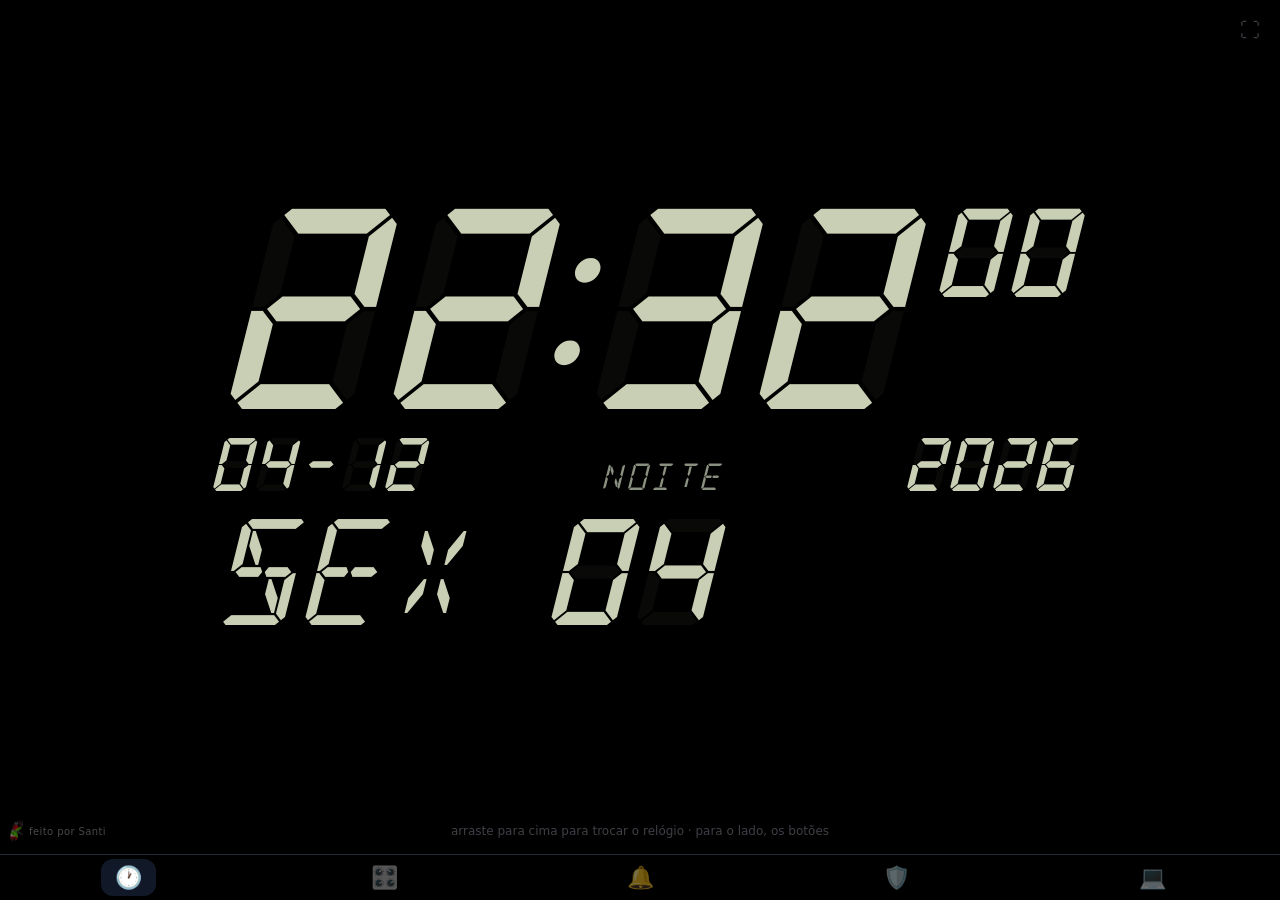
<file: public/index.html>
<!doctype html>
<html lang="pt-BR">
<head>
<meta charset="utf-8">
<meta name="viewport" content="width=device-width,initial-scale=1,viewport-fit=cover,user-scalable=no">
<meta name="theme-color" content="#000000">
<meta name="mobile-web-app-capable" content="yes">
<meta name="apple-mobile-web-app-capable" content="yes">
<meta name="apple-mobile-web-app-status-bar-style" content="black">
<link rel="manifest" href="manifest.webmanifest">
<link rel="icon" href="icone.svg">
<link rel="stylesheet" href="app.css">
<title>Stream Deck</title>
</head>
<body>

<div id="telas">

  <!-- 1. Relógio -->
  <section class="tela-app" id="telaRelogio" data-nome="relogio">
    <div id="aodConteudo">
      <div id="aodRelogio"></div>
      <div id="aodData"></div>
      <div id="aodInfo"></div>
    </div>
    <div id="aodDica">arraste para cima para trocar o relógio · para o lado, os botões</div>
    <button id="btnTelaCheia" aria-label="Tela cheia">⛶</button>
    <div id="ilha" hidden>
      <div class="ilha-compacta"><span id="ilhaIcone">🔔</span><b id="ilhaResumo"></b></div>
      <div class="ilha-cheia">
        <div class="ilha-meta"><span id="ilhaOrigem"></span><span id="ilhaTempo"></span></div>
        <b id="ilhaTitulo"></b>
        <p id="ilhaMsg"></p>
        <div class="linha" id="ilhaBotoes"><button class="perigo" data-ilha="negar">Negar</button><button class="sucesso" data-ilha="permitir">Permitir</button></div>
      </div>
    </div>
  </section>

  <!-- 2. Botões -->
  <section class="tela-app" id="telaBotoes" data-nome="botoes">
    <header id="topo">
      <div id="barra">
        <span id="status" title="Conexão">●</span>
        <span id="uso"></span>
        <button id="btnEditar" aria-label="Editar botões">✏️</button>
      </div>
      <nav id="abas"></nav>
    </header>
    <div id="editarBarra" hidden>
      <span>Editando</span>
      <label>Colunas <button data-col="-1">−</button><b id="numColunas">3</b><button data-col="1">+</button></label>
      <button id="btnPaginaConfig">Página…</button>
    </div>
    <main id="grade"></main>
  </section>

  <!-- 3. Notificações -->
  <section class="tela-app" id="telaNotifs" data-nome="notificacoes">
    <header class="cabeca"><h2>Notificações</h2><button id="btnLimparNotifs">Limpar</button></header>
    <div id="listaNotifs" class="lista"></div>
  </section>

  <!-- 4. Permissões -->
  <section class="tela-app" id="telaPermissoes" data-nome="permissoes">
    <header class="cabeca"><h2>Permissões</h2><button id="btnLimparPedidos">Limpar</button></header>
    <div class="lista">
      <div id="pendentes"></div>
      <h3 class="subtitulo" id="tituloRespondidos" hidden>Respondidos</h3>
      <div id="respondidos"></div>
    </div>
  </section>

  <!-- 5. PC -->
  <section class="tela-app" id="telaPC" data-nome="pc">
    <header class="cabeca"><h2 id="nomePC">PC</h2></header>
    <div class="lista">
      <div class="cartao">
        <h3>Conexão</h3>
        <p id="textoConexao"></p>
        <button id="btnEscanear" class="primario">📷 Escanear QR code do PC</button>
        <button id="btnInstalarApp" class="primario">📲 Instalar o app (abre mesmo sem o PC)</button>
        <button id="btnDigitar" class="neutro">Digitar o endereço</button>
        <button id="btnDesparear" class="perigo">Desconectar do PC</button>
      </div>
      <div class="cartao">
        <div class="medidor"><span>CPU</span><div class="trilho"><i id="barraCpu"></i></div><b id="valorCpu">–</b></div>
        <div class="medidor"><span>RAM</span><div class="trilho"><i id="barraRam"></i></div><b id="valorRam">–</b></div>
        <p class="dica" id="infoPC"></p>
      </div>
      <div class="cartao">
        <h3>Atualização</h3>
        <p id="textoVersao">–</p>
        <button id="btnAtualizar" class="primario" hidden>Atualizar agora</button>
        <button id="btnProcurar" class="neutro">Procurar atualização</button>
      </div>
      <div class="cartao">
        <h3>OBS Studio</h3>
        <p class="dica" style="margin:0 0 8px">No OBS: Ferramentas → Configurações do servidor WebSocket → Ativar. Copie a senha de lá.</p>
        <div class="linha"><input id="obsHost" placeholder="127.0.0.1" style="flex:3"><input id="obsPorta" placeholder="4455" inputmode="numeric" style="flex:1"></div>
        <input id="obsSenha" type="password" placeholder="senha do WebSocket" autocomplete="off" style="margin-top:6px">
        <button id="btnObs" class="neutro">Salvar e testar</button>
      </div>
      <div class="cartao">
        <h3>Páginas de botões</h3>
        <p>Troca as suas páginas pelas do Command Center (HOME, VILTRUN, WORK, SYSTEM, GAMING, STREAM, AUDIO).</p>
        <button id="btnRestaurar" class="neutro">Carregar páginas do Command Center</button>
      </div>
    </div>
  </section>
</div>

<div id="marca" aria-hidden="true"><img src="marca.png" alt=""><span>feito por Santi</span></div>

<nav id="menu">
  <button data-ir="0" aria-label="Relógio">🕐</button>
  <button data-ir="1" aria-label="Botões">🎛️</button>
  <button data-ir="2" aria-label="Notificações">🔔<b class="badge" id="badgeNotifs" hidden></b></button>
  <button data-ir="3" aria-label="Permissões">🛡️<b class="badge" id="badgePedidos" hidden></b></button>
  <button data-ir="4" aria-label="PC">💻<b class="badge" id="badgePC" hidden>1</b></button>
</nav>

<!-- Modal genérico (texto, saída de comando, editor, confirmação) -->
<section id="modal" class="modal" hidden>
  <div class="caixa" id="modalCaixa"></div>
</section>

<div id="aviso" hidden></div>
<video id="acordado" src="acordado.mp4" muted playsinline loop></video>

<script src="app.js"></script>
</body>
</html>
</file>
<file: public/app.css>
* { box-sizing: border-box; -webkit-tap-highlight-color: transparent; }
html, body { margin: 0; height: 100%; background: #000; color: #e5e7eb; font-family: system-ui, -apple-system, "Segoe UI", Roboto, sans-serif; overflow: hidden; }
body { display: flex; flex-direction: column; padding: env(safe-area-inset-top) env(safe-area-inset-right) 0 env(safe-area-inset-left); user-select: none; -webkit-user-select: none; overscroll-behavior: none; }
button { font: inherit; color: inherit; background: none; border: 0; cursor: pointer; }
[hidden] { display: none !important; }

/* telas lado a lado, deslizando */
#telas { flex: 1; min-height: 0; display: flex; overflow-x: auto; overflow-y: hidden; scroll-snap-type: x mandatory; scrollbar-width: none; overscroll-behavior-x: contain; }
#telas::-webkit-scrollbar { display: none; }
.tela-app { flex: 0 0 100%; width: 100%; min-width: 0; height: 100%; scroll-snap-align: start; scroll-snap-stop: always; display: flex; flex-direction: column; position: relative; }

/* barra de navegação */
#menu { display: flex; justify-content: space-around; border-top: 1px solid #1f2937; padding: 4px 0 calc(4px + env(safe-area-inset-bottom)); transition: opacity .4s; background: #000; }
#menu button { font-size: 22px; padding: 6px 14px; border-radius: 12px; position: relative; opacity: .45; transition: opacity .2s, background .2s; }
#menu button.ativo { opacity: 1; background: #111827; }
#menu.apagado { opacity: .15; }
.badge { position: absolute; top: 0; right: 4px; background: #ef4444; color: #fff; font-size: 10px; min-width: 16px; height: 16px; border-radius: 8px; display: grid; place-items: center; padding: 0 3px; font-style: normal; }
#badgePC { background: #2563eb; }

/* cabeçalho das telas de lista */
.cabeca { display: flex; align-items: center; gap: 8px; padding: 12px 14px; border-bottom: 1px solid #1f2937; }
.cabeca h2 { margin: 0; flex: 1; font-size: 18px; }
.cabeca button { color: #9ca3af; padding: 4px 8px; }
.lista { flex: 1; overflow-y: auto; padding: 10px 12px; }
.subtitulo { font-size: 12px; color: #6b7280; text-transform: uppercase; letter-spacing: 1px; margin: 18px 4px 8px; }
.vazio { color: #6b7280; text-align: center; margin: 40px 20px; line-height: 1.5; }

/* tela de botões */
#topo { display: flex; flex-direction: column; gap: 6px; padding: 6px 10px 8px; border-bottom: 1px solid #1f2937; }
#abas { display: flex; gap: 6px; overflow-x: auto; scrollbar-width: none; }
#abas::-webkit-scrollbar { display: none; }
#abas button { padding: 6px 12px; border-radius: 999px; background: #111827; white-space: nowrap; font-size: 14px; }
#abas button.ativa { background: #e5e7eb; color: #000; }
#barra { display: flex; align-items: center; gap: 4px; }
#barra button { font-size: 18px; padding: 4px 6px; }
#status { color: #ef4444; font-size: 12px; }
#status.on { color: #22c55e; }
#uso { flex: 1; margin-left: 4px; font-size: 11px; color: #9ca3af; font-variant-numeric: tabular-nums; white-space: nowrap; }

#editarBarra { display: flex; align-items: center; gap: 12px; padding: 8px 12px; background: #1e293b; font-size: 13px; }
#editarBarra button { background: #334155; border-radius: 6px; padding: 2px 10px; }
#editarBarra label { display: flex; align-items: center; gap: 6px; }

#grade { flex: 1; min-height: 0; overflow-y: auto; display: grid; grid-template-columns: repeat(var(--colunas, 3), var(--lado, 1fr)); grid-auto-rows: var(--lado, 110px); gap: 10px; padding: 12px; align-content: start; justify-content: center; }
.tecla { border-radius: 16px; display: flex; flex-direction: column; align-items: center; justify-content: center; gap: 6px; padding: 6px; text-align: center; transition: transform .18s cubic-bezier(.3,1.6,.5,1), filter .15s; position: relative; overflow: hidden; }
.tecla:active { transform: scale(.9); filter: brightness(1.25); transition-duration: .06s; }
.tecla:active .ico { transform: scale(1.15); }
.tecla .ico { transition: transform .18s cubic-bezier(.3,1.6,.5,1); }
.onda { position: absolute; border-radius: 50%; background: #fff; opacity: .35; transform: scale(0); pointer-events: none; animation: onda .55s ease-out forwards; }
@keyframes onda { to { transform: scale(1); opacity: 0; } }
.tecla .ico { font-size: clamp(20px, calc(var(--lado, 100px) * .34), 44px); line-height: 1; }
.tecla .nome { font-size: 12px; line-height: 1.15; font-weight: 600; text-shadow: 0 1px 2px #0008; word-break: break-word; }
.tecla.rodando::after { content: ""; position: absolute; inset: 0; background: #fff3; animation: pisca .5s infinite alternate; }
.tecla.ok { animation: sucesso .6s ease-out; }
.tecla.erro { animation: tremer .45s ease-in-out; }
@keyframes sucesso { 0% { box-shadow: 0 0 0 0 #22c55ecc; } 30% { transform: scale(1.06); } 100% { box-shadow: 0 0 0 16px #22c55e00; transform: scale(1); } }
@keyframes tremer { 0%, 100% { transform: translateX(0); box-shadow: 0 0 0 3px #ef4444; } 20%, 60% { transform: translateX(-6px); } 40%, 80% { transform: translateX(6px); } }
.editando .tecla { outline: 2px dashed #ffffff55; }
.tecla.nova { background: #111827; color: #6b7280; font-size: 34px; }
@keyframes pisca { to { background: #fff0; } }

/* cartões de notificação e pedido */
.notif, .cartao { background: #111827; border-radius: 12px; padding: 10px 12px; margin-bottom: 8px; }
.notif .meta { font-size: 11px; color: #9ca3af; display: flex; justify-content: space-between; gap: 8px; }
.notif h3 { margin: 4px 0; font-size: 15px; }
.notif p { margin: 0; font-size: 13px; color: #d1d5db; white-space: pre-wrap; word-break: break-word; max-height: 8em; overflow: hidden; }
.st-permitido { color: #22c55e; } .st-negado { color: #ef4444; } .st-expirado, .st-no-pc { color: #9ca3af; }

.pedido { background: #0f172a; border: 2px solid #facc15; border-radius: 16px; padding: 14px; margin-bottom: 12px; display: flex; flex-direction: column; gap: 10px; }
.pedido h3 { margin: 0; font-size: 18px; }
.pedido pre { margin: 0; background: #020617; padding: 10px; border-radius: 8px; white-space: pre-wrap; word-break: break-word; font-size: 12px; max-height: 34vh; overflow-y: auto; user-select: text; -webkit-user-select: text; }
.pedido .tempo { font-size: 12px; color: #9ca3af; }
.pedido .linha button { padding: 16px; font-size: 17px; }
.pedido .link { align-self: center; }

.cartao h3 { margin: 2px 0 8px; font-size: 15px; }
.cartao p { margin: 0 0 10px; color: #d1d5db; font-size: 14px; }
.cartao button { width: 100%; margin-top: 6px; }
.medidor { display: flex; align-items: center; gap: 10px; margin: 8px 0; font-size: 13px; color: #9ca3af; }
.medidor span { width: 34px; }
.medidor b { width: 42px; text-align: right; color: #e5e7eb; font-variant-numeric: tabular-nums; }
.trilho { flex: 1; height: 10px; background: #1f2937; border-radius: 5px; overflow: hidden; }
.trilho i { display: block; height: 100%; width: 0; background: #22c55e; transition: width .6s, background .6s; }

/* formulários e botões */
.tela { position: fixed; inset: 0; background: #000; display: flex; flex-direction: column; align-items: center; justify-content: center; gap: 12px; padding: 24px; text-align: center; z-index: 30; }
.tela p { color: #9ca3af; max-width: 340px; }
code { background: #1f2937; padding: 1px 6px; border-radius: 4px; }
input, select, textarea { font: inherit; color: #e5e7eb; background: #111827; border: 1px solid #374151; border-radius: 8px; padding: 10px; width: 100%; }
textarea { min-height: 120px; resize: vertical; }
.primario, .sucesso, .perigo, .neutro { padding: 12px 18px; border-radius: 10px; font-weight: 600; }
.primario { background: #2563eb; } .sucesso { background: #16a34a; } .perigo { background: #b91c1c; } .neutro { background: #374151; }
.link { color: #9ca3af; text-decoration: underline; padding: 8px; }
.linha { display: flex; gap: 10px; }
.linha > * { flex: 1; }
.etiqueta { align-self: flex-start; background: #312e81; color: #c7d2fe; font-size: 11px; padding: 3px 8px; border-radius: 999px; font-weight: 600; }
.dica { font-size: 12px; color: #6b7280; margin: -6px 0 0; }

.modal { position: fixed; inset: 0; background: #000c; z-index: 60; display: flex; align-items: flex-end; justify-content: center; }
.caixa { background: #0f172a; width: 100%; max-width: 520px; max-height: 90vh; overflow-y: auto; border-radius: 18px 18px 0 0; padding: 18px 18px calc(18px + env(safe-area-inset-bottom)); display: flex; flex-direction: column; gap: 12px; }
.caixa h2 { margin: 0; font-size: 18px; }
.caixa pre { margin: 0; background: #020617; padding: 10px; border-radius: 8px; white-space: pre-wrap; word-break: break-word; font-size: 12px; max-height: 40vh; overflow-y: auto; user-select: text; -webkit-user-select: text; }
.caixa label { display: flex; flex-direction: column; gap: 4px; font-size: 13px; color: #9ca3af; }
.caixa label.check { flex-direction: row; align-items: center; gap: 8px; }
.caixa label.check input { width: auto; }

#aviso { position: fixed; left: 50%; bottom: calc(76px + env(safe-area-inset-bottom)); transform: translateX(-50%); background: #1f2937; padding: 10px 16px; border-radius: 10px; z-index: 80; font-size: 14px; max-width: 90vw; }
#aviso.erro { background: #7f1d1d; }

#acordado { position: fixed; width: 1px; height: 1px; opacity: 0; pointer-events: none; }

/* relógio */
@font-face { font-family: "LCD7"; src: url("fontes/DSEG7Classic-Bold.woff2") format("woff2"); font-display: block; }
@font-face { font-family: "LCD14"; src: url("fontes/DSEG14Classic-Regular.woff2") format("woff2"); font-display: block; }

/* LCD: dígitos "apagados" (88) atrás dos acesos, como num display de verdade */
.rel-lcd { color: #c9cfb4; display: flex; flex-direction: column; gap: 3.2vh; font-size: min(4.6vw, 8vh); }
.lcd-linha { display: flex; align-items: flex-end; justify-content: space-between; gap: .5em; }
.lcd-7, .lcd-14 { position: relative; display: inline-block; white-space: pre; line-height: 1; }
.lcd-7 { font-family: "LCD7", monospace; font-style: italic; }
.lcd-14 { font-family: "LCD14", monospace; font-style: italic; }
.lcd-7 i, .lcd-14 i { font-style: inherit; color: #c9cfb40b; }
.lcd-14 i { visibility: hidden; }
.lcd-7 b, .lcd-14 b { position: absolute; right: 0; bottom: 0; font-weight: inherit; }
.lcd-hora .lcd-7:first-child { font-size: 3.4em; }
.lcd-hora .lcd-seg { font-size: 1.5em; align-self: flex-start; }
.lcd-meio { font-size: .9em; }
.lcd-rotulo { font-size: .5em; color: #8b9180; letter-spacing: .1em; }
.lcd-dia { font-size: 1.8em; justify-content: flex-start; gap: .7em; }

.rel-cores { display: flex; align-items: center; gap: 5vw; }
.cores-hora { display: flex; gap: .12em; font-size: min(30vw, 56vh); font-weight: 800; line-height: .9; letter-spacing: -.02em; font-variant-numeric: tabular-nums; }
.cores-hora [data-h] { color: #fafafa; }
.cores-hora [data-m] { color: #f05a3c; }
.cores-lado { display: flex; flex-direction: column; gap: 6px; font-size: min(3.6vw, 4.2vh); color: #a1a1aa; }
.cores-lado [data-turno] { margin-bottom: 10px; color: #d4d4d8; }

.rel-grande { display: flex; flex-direction: column; align-items: center; gap: 4vh; }
.grande-numeros { display: flex; align-items: center; gap: 2.5vw; font-size: min(19vw, 50vh); font-weight: 200; line-height: 1; font-variant-numeric: tabular-nums; color: #fafafa; }
.pontos { width: .07em; display: flex; flex-direction: column; gap: .14em; }
.pontos::before, .pontos::after { content: ""; width: .07em; height: .07em; border-radius: 50%; background: #71717a; }
.grande-base { display: flex; gap: 2em; font-size: min(3.4vw, 4.4vh); letter-spacing: .08em; color: #d4d4d8; }
.grande-base span { color: #71717a; font-weight: 400; }

/* em pé, os relógios novos empilham (como nas telas de celular) */
@media (orientation: portrait) {
  .rel-lcd { font-size: 5.6vw; gap: 2.4vh; }
  .rel-cores { flex-direction: column-reverse; align-items: flex-start; gap: 18px; }
  .cores-hora { flex-direction: column; font-size: 42vw; }
  .cores-lado { font-size: 4.4vw; }
  .grande-numeros { flex-direction: column; font-size: 36vw; gap: 2vh; }
  .pontos { flex-direction: row; width: auto; }
  .grande-base { font-size: 4vw; }
}

#telaRelogio { align-items: center; justify-content: center; color: #d4d4d8; touch-action: pan-x; }
#aodConteudo { display: flex; flex-direction: column; align-items: center; gap: 10px; transition: transform 2s; }
#aodData { font-size: 18px; color: #71717a; }
#aodInfo { font-size: 13px; color: #52525b; font-variant-numeric: tabular-nums; }
#aodInfo .alerta { color: #facc15; }
#aodDica { position: absolute; bottom: 16px; font-size: 12px; color: #3f3f46; transition: opacity 1s; text-align: center; }
#btnTelaCheia { position: absolute; top: 10px; right: 12px; color: #3f3f46; font-size: 20px; padding: 8px; }

.rel-digital { font-size: clamp(64px, 24vw, 180px); font-weight: 700; font-variant-numeric: tabular-nums; letter-spacing: -2px; line-height: 1; }
.rel-digital small { font-size: .3em; color: #52525b; margin-left: 4px; }
.rel-minimal { font-size: clamp(72px, 28vw, 220px); font-weight: 200; font-variant-numeric: tabular-nums; line-height: 1; }
.rel-analogico svg { width: min(70vw, 55vh); height: min(70vw, 55vh); }
.rel-palavras { font-size: clamp(28px, 9vw, 64px); font-weight: 300; text-align: center; max-width: 90vw; line-height: 1.2; }
.rel-palavras b { color: #fafafa; font-weight: 600; }
.rel-pomodoro { display: flex; flex-direction: column; align-items: center; gap: 14px; }
.rel-pomodoro .fase { font-size: 16px; color: #ef4444; text-transform: uppercase; letter-spacing: 3px; }
.rel-pomodoro .fase.pausa { color: #22c55e; }
.rel-pomodoro .tempo { font-size: clamp(72px, 26vw, 200px); font-weight: 300; font-variant-numeric: tabular-nums; line-height: 1; }
.rel-pomodoro .linha button { background: #18181b; color: #a1a1aa; padding: 10px 18px; border-radius: 10px; }

/* celular deitado */
@media (orientation: landscape) and (max-height: 560px) {
  #topo { flex-direction: row; align-items: center; padding: 4px 10px; gap: 10px; }
  #abas { flex: 1; order: 1; }
  #barra { order: 2; }
  #uso { flex: none; }
  #grade { padding: 8px 12px; gap: 8px; }
  .tecla { border-radius: 12px; gap: 3px; }
  .tecla .nome { font-size: 11px; }
  #editarBarra { padding: 4px 12px; }
  #menu { padding-top: 2px; padding-bottom: calc(2px + env(safe-area-inset-bottom)); }
  #menu button { font-size: 18px; padding: 3px 14px; }
  .cabeca { padding: 6px 14px; }
  .lista { padding: 8px 12px; }
  .pedido pre { max-height: 22vh; }
  .pedido .linha button { padding: 10px; }
  .rel-digital { font-size: min(24vw, 40vh); }
  .rel-minimal { font-size: min(28vw, 46vh); }
  .rel-palavras { font-size: min(9vw, 12vh); }
  .rel-analogico svg { width: 56vh; height: 56vh; }
  .rel-pomodoro { gap: 6px; }
  .rel-pomodoro .tempo { font-size: min(26vw, 36vh); }
  .rel-pomodoro .linha button { padding: 6px 14px; }
  #aodConteudo { gap: 4px; }
  #aodData { font-size: 15px; }
  #aodDica { display: none; }
  .caixa { max-height: 96vh; padding: 12px 16px; gap: 8px; }
}

/* ilha dinâmica no relógio */
#ilha { position: absolute; top: calc(10px + env(safe-area-inset-top)); left: 50%; transform: translateX(-50%); z-index: 5;
  background: #0a0a0a; border: 1px solid #27272a; border-radius: 22px; overflow: hidden; color: #e4e4e7;
  width: 132px; height: 38px; transition: width .45s cubic-bezier(.3,1.3,.5,1), height .45s cubic-bezier(.3,1.3,.5,1), border-radius .45s; }
#ilha.cheia { width: min(92vw, 520px); height: var(--altura, 150px); border-radius: 26px; }
#ilha.pedido { border-color: #facc15; box-shadow: 0 0 24px #facc1522; }
#ilha.entrando { animation: ilhaEntra .5s cubic-bezier(.3,1.5,.5,1); }
@keyframes ilhaEntra { from { transform: translateX(-50%) scale(.4); opacity: 0; } }
.ilha-compacta { height: 36px; display: flex; align-items: center; justify-content: center; gap: 8px; font-size: 14px; transition: opacity .2s; }
.ilha-cheia { position: absolute; inset: 0; padding: 12px 16px; display: flex; flex-direction: column; gap: 4px; opacity: 0; transition: opacity .25s; pointer-events: none; }
#ilha.cheia .ilha-compacta { opacity: 0; }
#ilha.cheia .ilha-cheia { opacity: 1; transition-delay: .15s; pointer-events: auto; }
.ilha-meta { display: flex; justify-content: space-between; font-size: 11px; color: #a1a1aa; }
#ilhaTitulo { font-size: 15px; }
#ilhaMsg { margin: 0; font-size: 13px; color: #a1a1aa; white-space: pre-wrap; overflow: hidden; display: -webkit-box; -webkit-line-clamp: 2; -webkit-box-orient: vertical; font-family: ui-monospace, monospace; }
#ilhaBotoes { margin-top: auto; }
#ilhaBotoes button { padding: 8px; font-size: 15px; border-radius: 14px; }

/* marca d'água */
#marca { position: fixed; left: calc(10px + env(safe-area-inset-left)); bottom: calc(58px + env(safe-area-inset-bottom)); display: flex; align-items: center; gap: 6px; opacity: .45; pointer-events: none; z-index: 4; font-size: 10px; color: #a1a1aa; letter-spacing: .04em; }
#marca img { height: 22px; width: auto; }
@media (orientation: landscape) and (max-height: 560px) { #marca { bottom: calc(42px + env(safe-area-inset-bottom)); } }
.lista, #grade { padding-bottom: 40px; }

/* relógio "tático": arte de fundo com a hora por cima */
@font-face { font-family: "Oswald"; src: url("fontes/Oswald-500.woff2") format("woff2"); font-weight: 500; font-display: swap; }
@font-face { font-family: "MontserratBlack"; src: url("fontes/Montserrat-900.woff2") format("woff2"); font-weight: 900; font-display: swap; }
#telaRelogio.modo-arte { background: #000 center 30% / cover no-repeat; }
#telaRelogio[data-arte="tatico"] { background-image: radial-gradient(ellipse 45% 38% at 18% 88%, #000d, #0000), url("fundo-tatico.jpg"); background-size: 100% 100%, cover; background-position: 0 0, center 12%; }
#telaRelogio[data-arte="fantasma"] { background-image: url("fundo-fantasma.jpg"); background-position: center center; }
#telaRelogio.modo-arte #aodConteudo { position: absolute; inset: 0; display: block; }
.rel-tatico { position: absolute; inset: 0; color: #e4e4e7; }
.tat-dir { position: absolute; left: 42%; right: 2%; top: 47%; text-align: center; }
.tat-hora { display: flex; justify-content: center; font-family: "MontserratBlack", system-ui, sans-serif; font-weight: 900; font-size: min(17vw, 36vh); line-height: .95; letter-spacing: -.01em; filter: drop-shadow(0 6px 22px #000c); }
.tat-hora span { background-image: url("textura-gasta.png"); background-size: 240px; -webkit-background-clip: text; background-clip: text; -webkit-text-fill-color: transparent; color: transparent; padding-right: .04em; }
.tat-hora .b { background-color: #f4f4f5; }
.tat-hora .l { background-color: #ff6a13; background-position: 60px 30px; }
.tat-info { margin-top: 2.4vh; display: flex; justify-content: center; align-items: center; flex-wrap: wrap; gap: .2em .9em; font-size: min(2.4vw, 4.4vh); color: #e4e4e7; font-variant-numeric: tabular-nums; }
.tat-info .ponto { width: .32em; height: .32em; border-radius: 50%; background: #ff6a13; }
.tat-info .alerta { color: #ff6a13; }
.tat-esq { position: absolute; left: 4%; top: 70%; width: 34%; text-shadow: 0 2px 6px #000, 0 0 16px #000; }
.tat-turno { display: flex; align-items: center; gap: .7em; font-family: "Oswald", system-ui, sans-serif; font-weight: 500; text-transform: uppercase; letter-spacing: .34em; font-size: min(2.3vw, 4.6vh); color: #fafafa; }
.tat-turno::before { content: ""; width: 1.8em; height: 2px; background: #ff6a13; }
.tat-data { margin-top: 1.4vh; padding-left: .7em; border-left: 3px solid #ff6a13; display: flex; flex-direction: column; font-size: min(1.9vw, 3.8vh); color: #d4d4d8; line-height: 1.35; }
.tat-data b { color: #fafafa; font-weight: 600; }
.tat-frase { position: absolute; left: 47%; top: 4%; width: 21%; margin: 0; padding-bottom: 1.4vh; border-bottom: 2px solid #ff6a13; font-family: "Oswald", system-ui, sans-serif; font-weight: 500; text-transform: uppercase; letter-spacing: .05em; font-size: min(1.75vw, 3.6vh); line-height: 1.4; color: #c4c4c8; text-shadow: 0 2px 8px #000; }
.tat-frase em { font-style: normal; }

/* variação do fantasma: números inclinados, frase em itálico com o final em laranja */
.rel-tatico.fantasma .tat-dir { left: 47%; right: 2%; top: 23%; }
.rel-tatico.fantasma .tat-hora { font-style: italic; font-size: min(18vw, 40vh); }
.rel-tatico.fantasma .tat-info { margin-top: 6.5vh; }
.rel-tatico.fantasma .tat-esq { left: 2.5%; top: 24%; width: 24%; }
.tat-data span { white-space: nowrap; }
.rel-tatico.fantasma .tat-data { font-size: min(1.7vw, 3.4vh); }
.rel-tatico.fantasma .tat-frase { top: auto; bottom: 12%; left: 6%; width: 36%; font-style: italic; border-bottom: 0; color: #e4e4e7; }
.rel-tatico.fantasma .tat-frase em { color: #ff6a13; }
/* viatura e pickup: artes já na proporção da tela */
#telaRelogio[data-arte="viatura"] { background-image: url("fundo-viatura.jpg"); background-position: center center; }
#telaRelogio[data-arte="pickup"] { background-image: url("fundo-pickup.jpg"); background-position: center center; }
.rel-tatico.viatura .tat-dir { left: 45%; right: 2%; top: 1%; text-align: left; }
.rel-tatico.viatura .tat-hora { justify-content: flex-start; font-size: min(13vw, 28vh); }
.rel-tatico.viatura .tat-info { justify-content: flex-start; margin-top: .6vh; font-size: min(2vw, 3.8vh); }
.rel-tatico.viatura .tat-esq { left: 3%; top: 55%; width: 34%; }
.rel-tatico.viatura .tat-frase { top: 80%; left: 3%; width: 46%; font-size: min(1.5vw, 3.2vh); padding-bottom: .8vh; text-shadow: 0 2px 6px #000, 0 0 14px #000; }
.rel-tatico.viatura .tat-data, .rel-tatico.viatura .tat-turno { text-shadow: 0 2px 6px #000, 0 0 14px #000; }
.rel-tatico.pickup .tat-dir { left: 39%; right: 19%; top: 21%; }
.rel-tatico.pickup .tat-hora { font-size: min(14vw, 44vh); }
.rel-tatico.pickup .tat-info { margin-top: 1vh; }
.rel-tatico.pickup .tat-esq { left: 41%; top: 62%; width: 30%; }
.rel-tatico.pickup .tat-frase { top: auto; bottom: 3%; left: 25%; width: 52%; font-size: min(1.45vw, 3.1vh); padding-bottom: .8vh; }

@media (orientation: portrait) {
  #telaRelogio[data-arte="tatico"] { background-position: 22% center; }
  #telaRelogio[data-arte="fantasma"] { background-position: 32% center; }
  #telaRelogio[data-arte="viatura"] { background-position: 70% center; }
  #telaRelogio[data-arte="pickup"] { background-position: 20% center; }
  .rel-tatico .tat-dir, .rel-tatico.fantasma .tat-dir, .rel-tatico.viatura .tat-dir, .rel-tatico.pickup .tat-dir { left: 4%; right: 4%; top: 30%; }
  .rel-tatico .tat-hora, .rel-tatico.fantasma .tat-hora, .rel-tatico.viatura .tat-hora, .rel-tatico.pickup .tat-hora { justify-content: center; font-size: 30vw; }
  .rel-tatico .tat-info, .rel-tatico.fantasma .tat-info, .rel-tatico.viatura .tat-info, .rel-tatico.pickup .tat-info { justify-content: center; font-size: 3.8vw; margin-top: 2vh; }
  .rel-tatico .tat-esq, .rel-tatico.fantasma .tat-esq, .rel-tatico.viatura .tat-esq, .rel-tatico.pickup .tat-esq { left: 7%; top: 12%; width: 86%; }
  .tat-turno { font-size: 4.2vw; }
  .tat-data { font-size: 3.8vw; }
  .rel-tatico .tat-frase, .rel-tatico.fantasma .tat-frase, .rel-tatico.viatura .tat-frase, .rel-tatico.pickup .tat-frase { top: auto; bottom: 12%; left: 7%; width: 86%; font-size: 3.6vw; }
}
</file>
